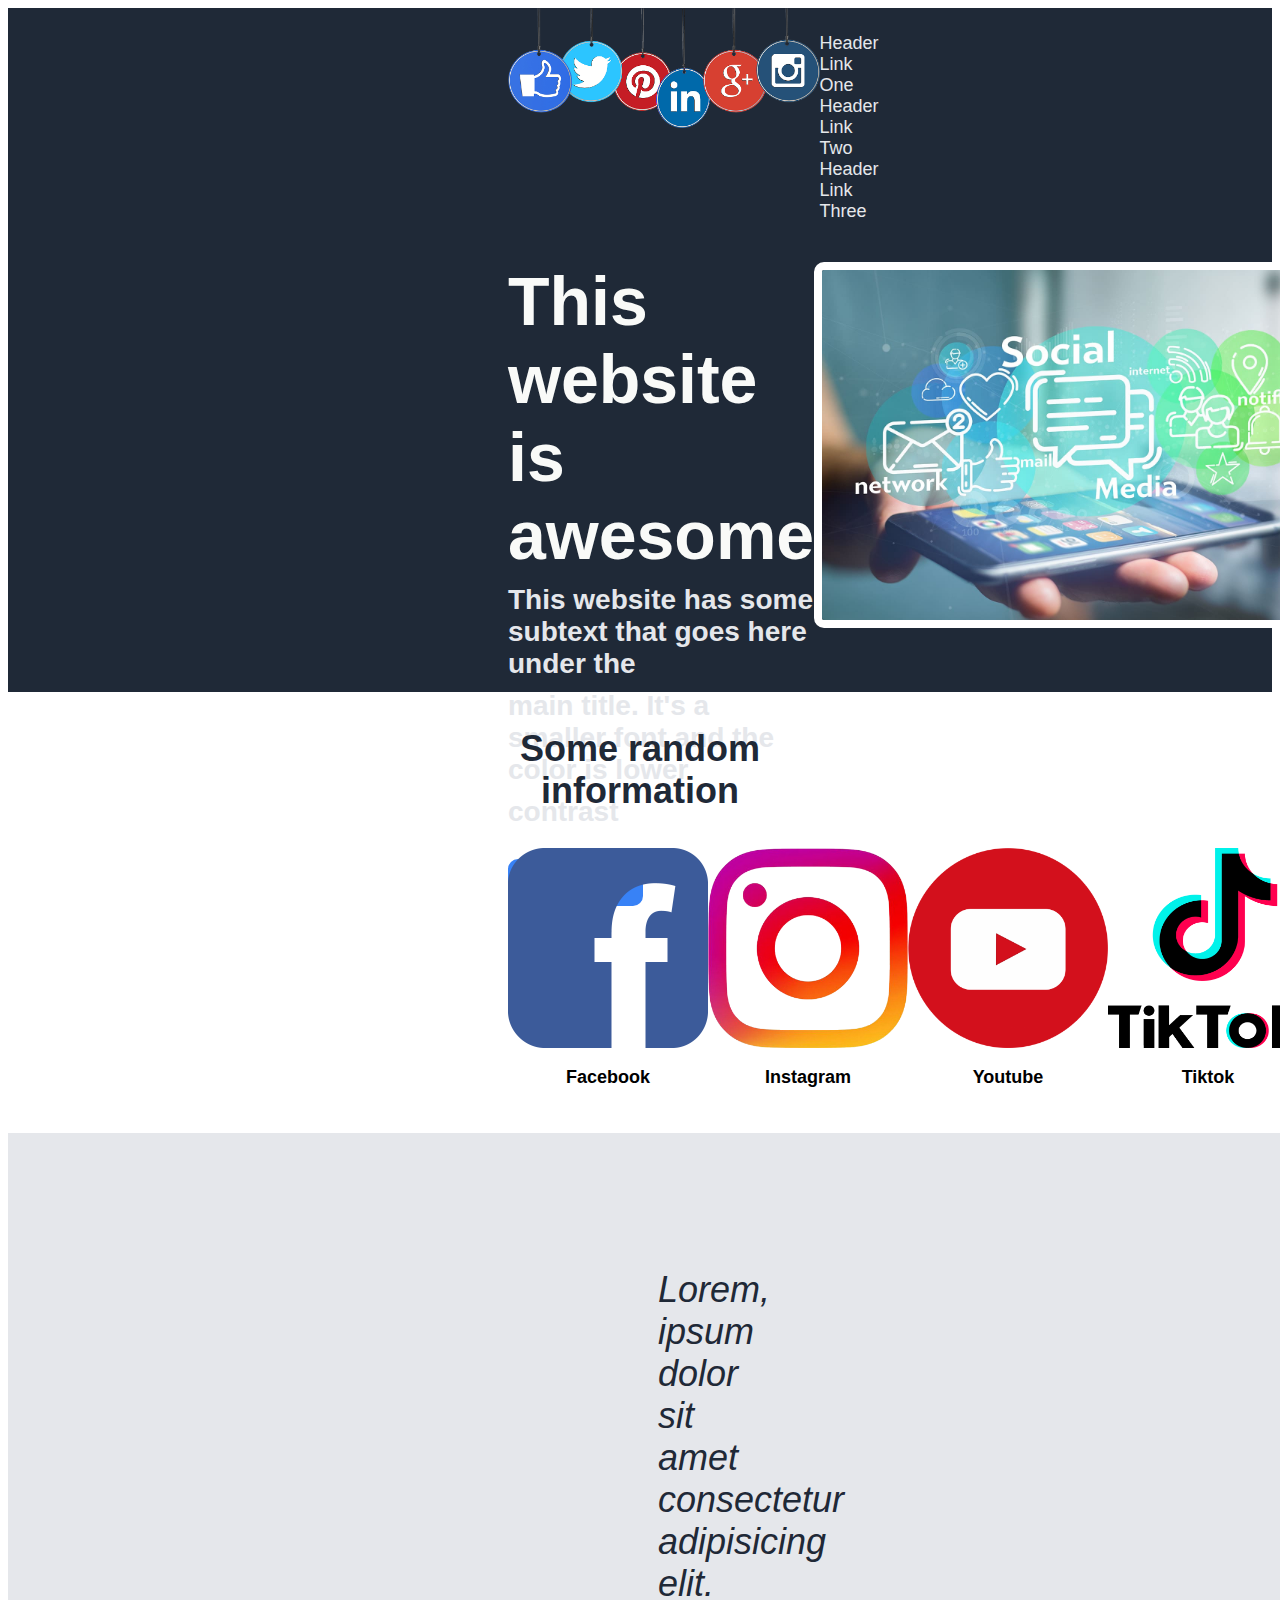
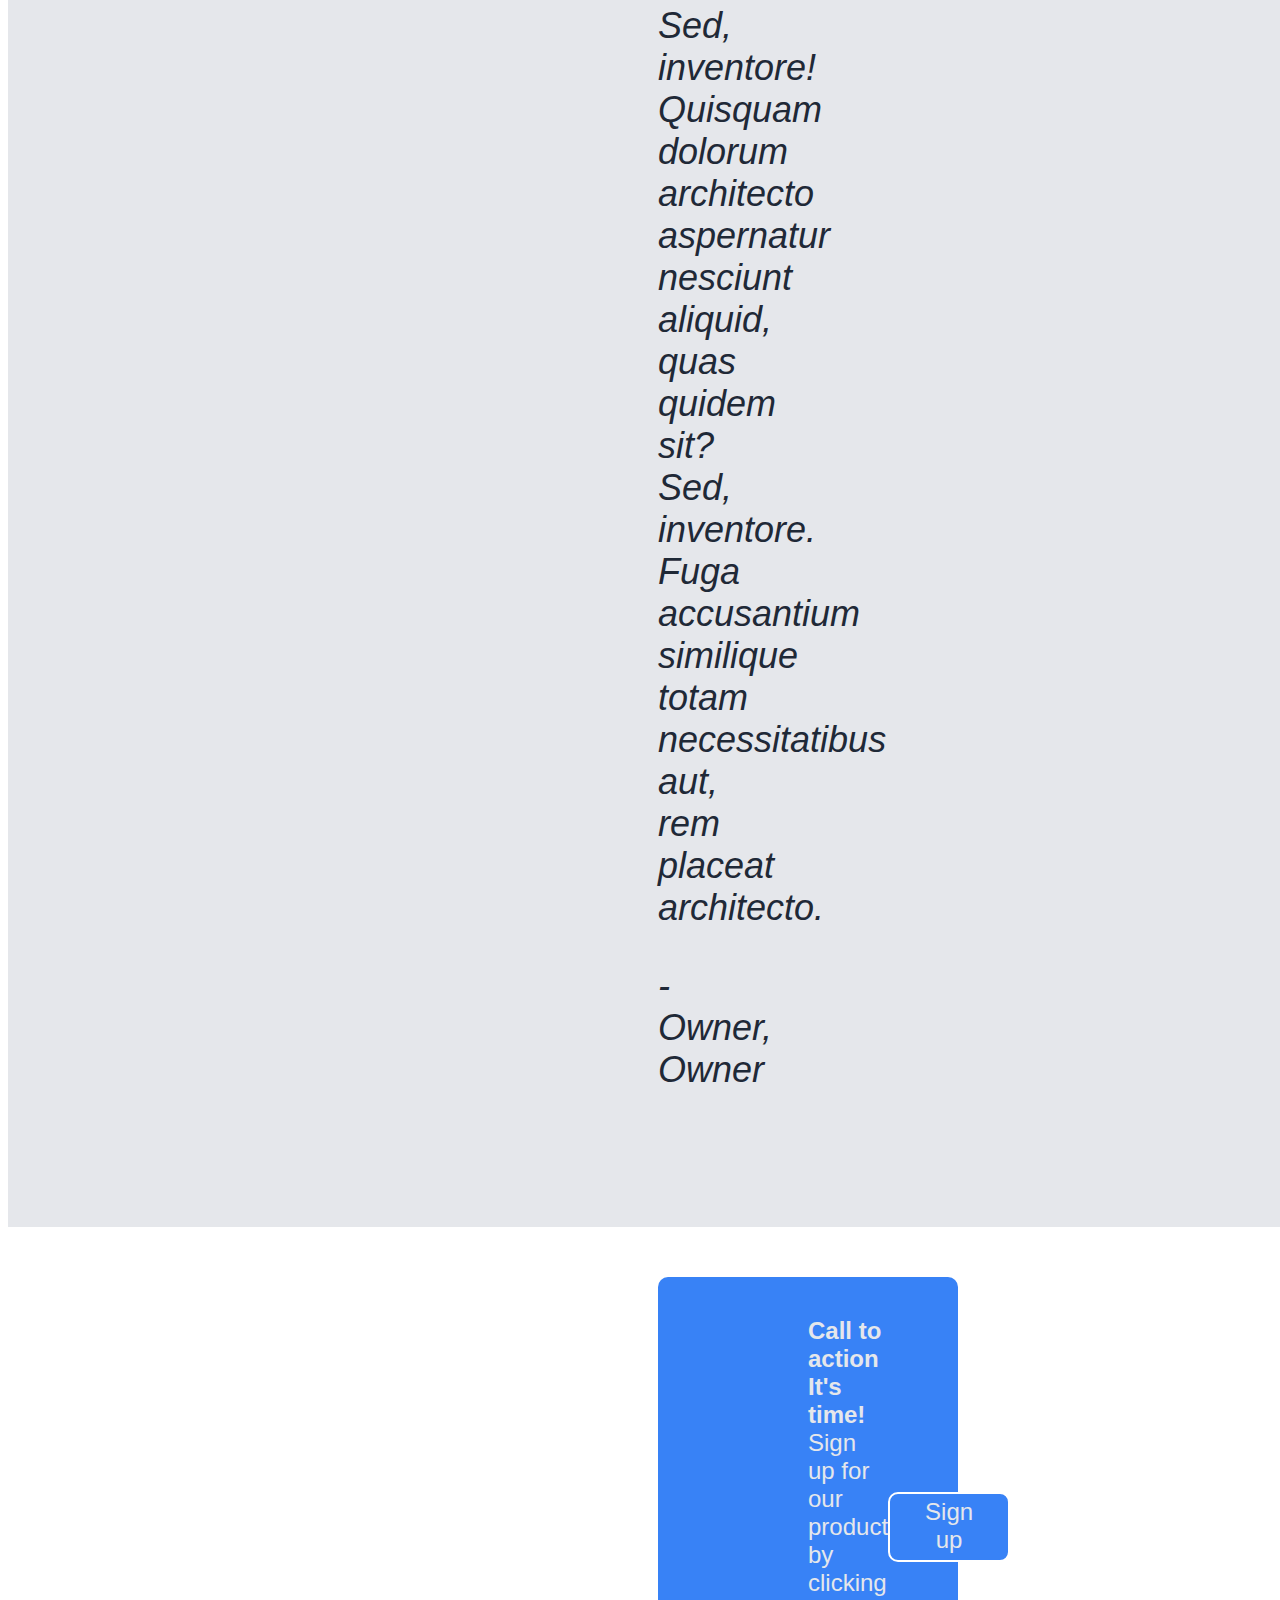
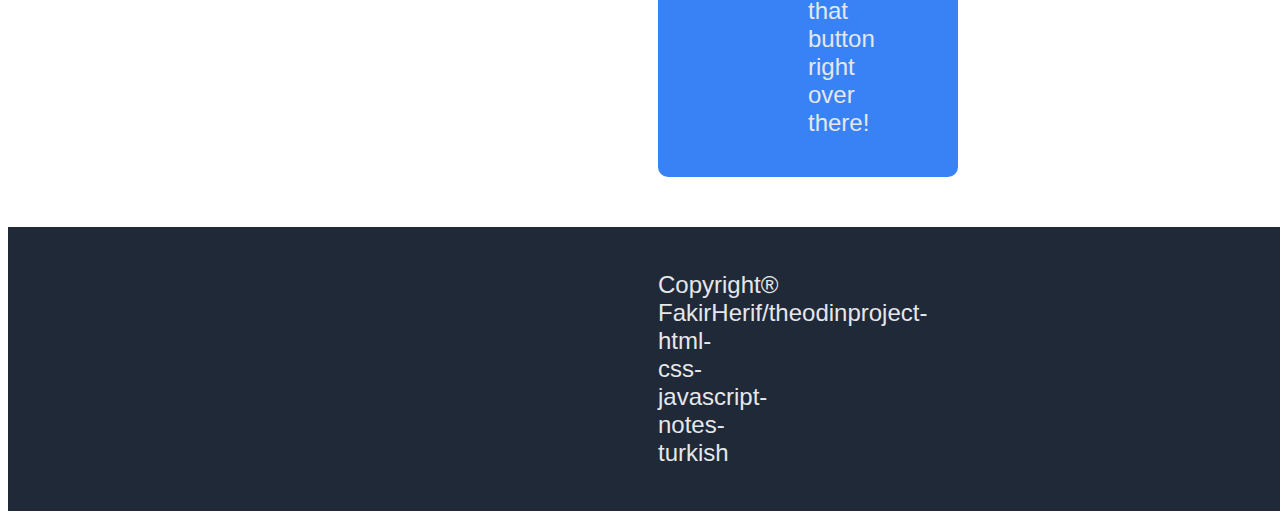
<file: 3-FLEXBOX TEMELLERİ/6- TAMAMLANMIŞ PROJE/index.html>
<!DOCTYPE html>
<html lang="en">
<head>
    <meta charset="UTF-8">
    <meta name="viewport" content="width=device-width, initial-scale=1.0">
    <link rel="stylesheet" href="./style.css">
    <title>Proje</title>
        
</head>
<body>
    <div class="temel">
        <nav class="navbar">
                <img class="logoimg" src="img/logo.png" alt="Logo">
                <div class="liste">
                    <a class="linkone" href="#">Header Link One</a>
                    <a class="linktwo" href="#">Header Link Two</a>
                    <a class="linkthree" href="#">Header Link Three</a>
                </div>
        </nav>
        <div class="birinci">
            <div class="maintext">
                <div>This website is</div>
                <div>awesome</div>
                <div class="secondtext">This website has some subtext that goes here under the</div>
                <div class="secondtext">main title. It's a smaller font and the color is lower</div>
                <div class="secondtext">contrast</div>
                <button class="signup">Sign Up</button>
            </div>    
            <img class="mainimg" src="img/img.png" alt="this is a placeholder for an image">
        </div>
        <div class="ikinci">
            <p>Some random information</p>
            <div class="ikinciickisim">
                <div class="birpng">
                    <a class="sosyalmedya" href="https://www.facebook.com">
                        <img src="img/1.png" alt="1">
                    </a>
                    <h2>Facebook</h2>
                </div>
                <div class="ikipng">
                    <a class="sosyalmedya" href="https://www.instagram.com">
                        <img src="img/2.png" alt="2">
                    </a>
                    <h2>Instagram</h2>
                </div>
                <div class="ucpng">
                    <a class="sosyalmedya" href="https://www.youtube.com">
                        <img src="img/3.png" alt="3">
                    </a>    
                    <h2>Youtube</h2>
                </div>
                <div class="dortpng">
                    <a class="sosyalmedya" href="https://www.tiktok.com">
                        <img src="img/4.png" alt="4">
                    </a>    
                    <h2>Tiktok</h2>
                </div>     
            </div>
        </div>
        <div class="ucuncu">
            <p class="lorem">Lorem, ipsum dolor sit amet consectetur adipisicing elit. Sed, inventore! Quisquam dolorum architecto aspernatur nesciunt aliquid, quas quidem sit? Sed, inventore. Fuga accusantium similique totam necessitatibus aut, rem placeat architecto.</p>
            <p class="owner">-Owner, Owner</p>
        </div>
        <div class="dorduncu">
            <div class="dorduncuickisim">
                <div class="dorticyazi">  
                    <div><strong>Call to action It's time!</strong></div>
                    <div>Sign up for our product by clicking that button right over there!</div>
                </div> 
                <button>Sign up</button>
            </div>
        </div>
        <div class="besinci">
            <p>Copyright® FakirHerif/theodinproject-html-css-javascript-notes-turkish </p>
        </div>
    </div>
</body>
</html>
</file>
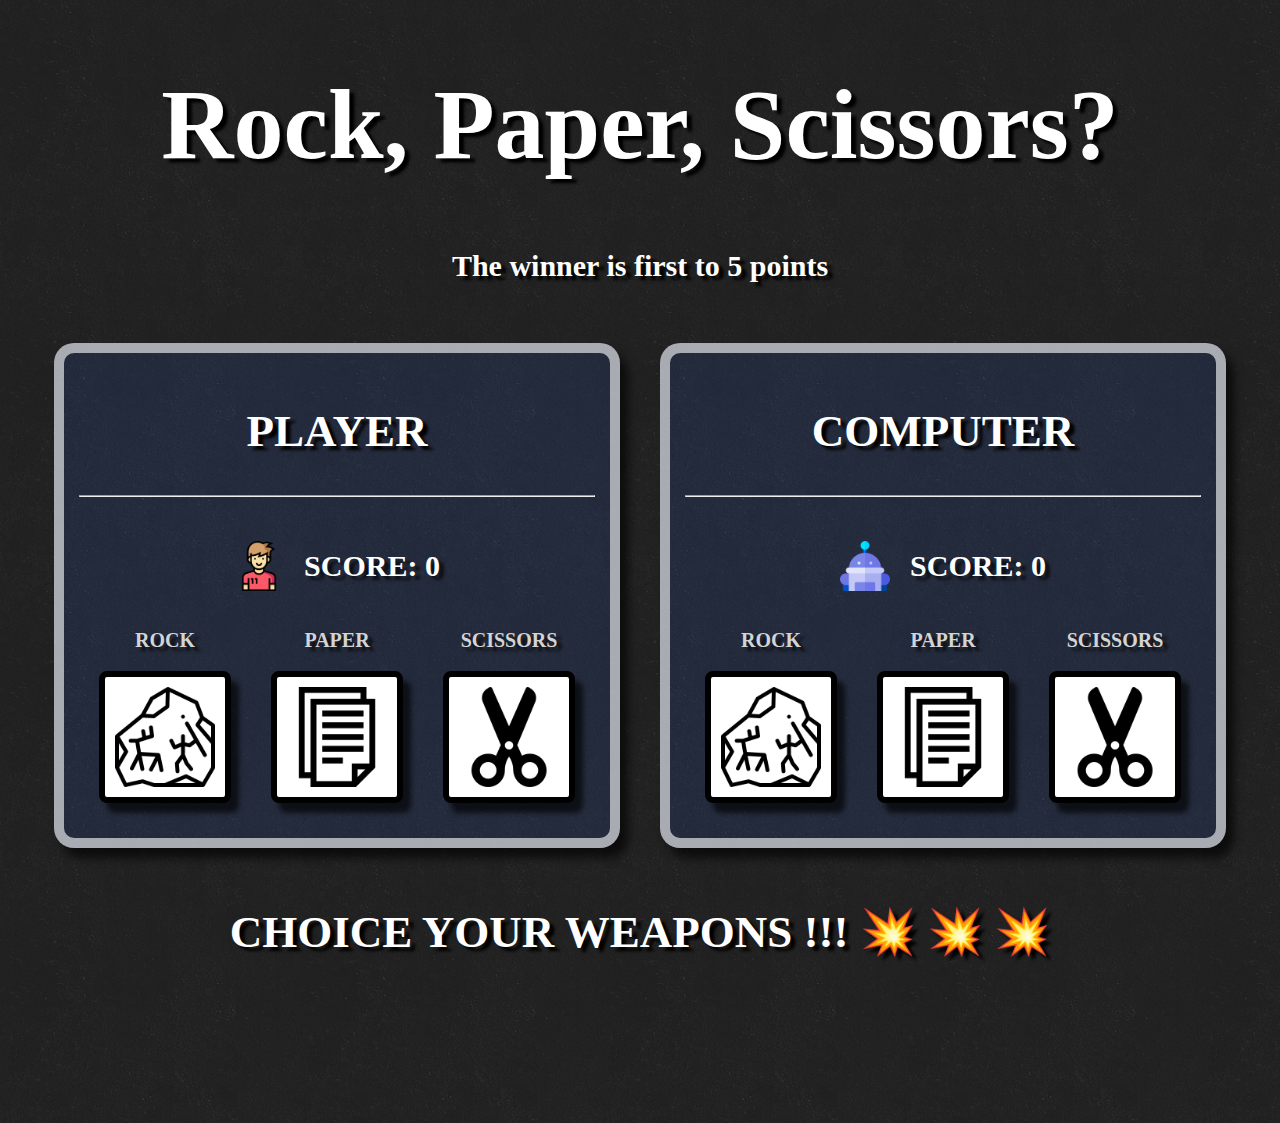
<file: 4-JAVASCRIPT TEMELLERİ/12 - TAŞ KAĞIT MAKASI PROJESİ DOM İLE YENİDEN TASARIMI ÇÖZÜMÜ/index.html>
<!DOCTYPE html>
<html lang="en">
<head>
    <meta charset="UTF-8">
    <meta name="viewport" content="width=device-width, initial-scale=1.0">
    <title>Document</title>
    <link rel="stylesheet" href="style.css">
</head>
<body>
    <div>
        <h1>Rock, Paper, Scissors?</h1>
        <h4>The winner is first to 5 points</h4>
        <div class="plcomp">
            <div class="player">
                <h2>PLAYER</h2>
                <hr class="m-0">
                <br>
                <br>
                <div class="imgsc">
                    <img src="img/player.png" alt="player" class="copl">
                    <span class="playerScore">SCORE: 0</span>
                </div>    
                <br>
                <div class="ropasc">
                    <div>
                        <p>ROCK</p>
                        <img src="img/rock.png" alt="rock" class="playerRock">
                    </div>
                    <div>
                        <p>PAPER</p>
                        <img src="img/paper.png" alt="paper" class="playerPaper">
                    </div>
                    <div>
                        <p>SCISSORS</p>
                        <img src="img/scissors.png" alt="scissors" class="playerScissors">
                    </div>
                </div>    
            </div>
            <div class="computer">
                <h2>COMPUTER</h2>
                <hr class="m-0">
                <br>
                <br>
                <div class="imgsc">
                    <img src="img/computer.png" alt="computer" class="copl">
                    <span class="computerScore">SCORE: 0</span>
                </div>    
                <br>
                <div class="ropasc">
                    <div>
                        <p>ROCK</p>
                        <img src="img/rock.png" alt="rock" class="computerRock">
                    </div>
                    <div>
                        <p>PAPER</p>
                        <img src="img/paper.png" alt="paper" class="computerPaper">
                    </div>
                    <div>
                        <p>SCISSORS</p>
                        <img src="img/scissors.png" alt="scissors" class="computerScissors">
                    </div>
                </div>
            </div>
        </div>
            <h2 class="points">CHOICE YOUR WEAPONS !!! 💥 💥 💥</h2>
            <h2 class="gameOver"></h2>
        <div class="last">
            <img class="playAgain" src="img/again.png" alt="Play Again !!!">
        </div>
    </div>
    <script src="script.js"></script>
</body>
</html>
</file>
<file: 3-FLEXBOX TEMELLERİ/6- TAMAMLANMIŞ PROJE/style.css>
/* Navbar */
.navbar {
    background-color: #1F2937;
    color: #fff;
    display: flex;
    justify-content: space-between;
    padding: 0 500px 10px;
}

.logoimg {
    width: 350px;
    height: 120px;
    color: #f9faf8;
    text-decoration: none;
    font-size: 24px;
    font-family: 'Gill Sans', 'Gill Sans MT', Calibri, 'Trebuchet MS', sans-serif;
    font-weight: 800;
}

.liste {
    padding-top: 25px;
}

.liste a {
    text-align: right;
    color: #E5E7EB;
    text-decoration: none;
    font-size: 18px;
    font-family: 'Gill Sans', 'Gill Sans MT', Calibri, 'Trebuchet MS', sans-serif;
}

.linkone, .linktwo {
    padding-right: 40px;
}

/* Birinci Bölüm */
.birinci {
    background-color: #1F2937;
    padding: 30px 500px 30px 500px;
    display: flex;
    justify-content: space-between;
}

.maintext {
    font-size: 68px;
    font-family: 'Gill Sans', 'Gill Sans MT', Calibri, 'Trebuchet MS', sans-serif;
    color: #F9FAF8;
    font-weight: 800;
    width: 800px;
    height: 400px;
}

.secondtext {
    font-size: 28px;
    font-family: 'Gill Sans', 'Gill Sans MT', Calibri, 'Trebuchet MS', sans-serif;
    color: #E5E7EB;
    margin-top: 10px;
}

.signup {
    background: #3882F6;
    color: #E5E7EB;
    border-radius: 10px;
    padding: 7px 21px;
    font-size: 25px;
    font-family: 'Gill Sans', 'Gill Sans MT', Calibri, 'Trebuchet MS', sans-serif;
    border: 2px solid #3882F6;
}

.mainimg {
    width: 550px;
    height: 350px;
    border-radius: 10px;
    border: 8px solid white;
    transition: transform 0.2s;
}

.mainimg:hover {
    transform: scale(1.05);
}

/* İkinci Bölüm */
.ikinci {
    background-color: white;
    padding: 0 500px 30px 500px;
}

.ikinci p {
    text-align: center;
    font-size: 36px;
    color: #1F2937;
    font-weight: 800;
    font-family: 'Gill Sans', 'Gill Sans MT', Calibri, 'Trebuchet MS', sans-serif;
}

.ikinciickisim {
    display: flex;
    justify-content: space-around;
}

.ikinciickisim img {
    height: 200px;
    width: 200px;
}

.ikinciickisim h2 {
    text-align: center;
    font-size: 18px;
    font-family: 'Gill Sans', 'Gill Sans MT', Calibri, 'Trebuchet MS', sans-serif;
}

/* Üçüncü Bölüm */
.ucuncu {
    background-color: #E5E7EB;
    padding: 100px 650px 100px;
}

.ucuncu p {
    font-size: 36px;
    font-family: 'Gill Sans', 'Gill Sans MT', Calibri, 'Trebuchet MS', sans-serif;
    color: #1F2937;
    font-style: italic;
}

.lorem {
    text-align: center;
}

.owner {
    text-align: right;
    padding-right: 50px;
}
/* Dördüncü Bölüm */
.dorduncu {
    background-color: white;
    padding: 50px 650px 50px;
}

.dorduncuickisim {
    background-color: #3882F6;
    border-radius: 10px;
    padding: 40px;
    display: flex;
    align-items: center;
    justify-content: space-between;
    padding-left: 150px;
    padding-right: 150px;
}

.dorticyazi {
    flex-grow: 1;
    font-size: 24px;
    font-family: 'Gill Sans', 'Gill Sans MT', Calibri, 'Trebuchet MS', sans-serif;
    color: #E5E7EB;
}

.dorduncuickisim button {
    border: 2px solid white;
    background-color: #3882F6;
    font-size: 24px;
    font-family: 'Gill Sans', 'Gill Sans MT', Calibri, 'Trebuchet MS', sans-serif;
    color: #E5E7EB;
    border-radius: 10px;
    padding-right: 35px;
    padding-left: 35px;
    padding-top: 4px;
    padding-bottom: 6px;
}

/* Beşinci Bölüm */
.besinci {
    background-color: #1F2937;
    padding: 20px 650px 20px;
}

.besinci p {
    font-size: 24px;
    font-family: 'Gill Sans', 'Gill Sans MT', Calibri, 'Trebuchet MS', sans-serif;
    color: #E5E7EB;
    text-align: center;
}

button:hover {
    background-color: #1E40AF;
    color: white;
}

button:active {
    background-color: #1E40AF;
    transform: scale(0.95); 
}

.sosyalmedya {
    position: relative;
    display: inline-block;
    transition: transform 0.2s, opacity 0.2s;
}

.sosyalmedya:hover {
    transform: scale(1.1);
}

.sosyalmedya:active {
    transform: scale(0.9);
    opacity: 0.8;
}
</file>
<file: 4-JAVASCRIPT TEMELLERİ/12 - TAŞ KAĞIT MAKASI PROJESİ DOM İLE YENİDEN TASARIMI ÇÖZÜMÜ/style.css>
html {
    background-image: url(img/background.png);
    color: white;
    font-family:Cambria, Cochin, Georgia, Times, 'Times New Roman', serif;
    font-weight: bold;
}

h1 {
    text-align: center;
    font-size: 100px;
    text-shadow: 5px 4px 3px rgb(0, 0, 0);
}

h4 {
    text-align: center;
    font-size: 30px;
    text-shadow: 5px 4px 3px rgb(0, 0, 0);
}

.plcomp {
    display: flex;
    flex-wrap: wrap;
    text-align: center;
    justify-content: center;
}

.player, .computer {
    margin: 20px;
    background-color: rgba(49, 102, 226, 0.139);
    padding: 15px;
    border-radius: 20px;
    border: 10px solid #ffffff9b;
    box-shadow: 8px 10px 10px rgba(0, 0, 0, 0.635);
}

.ropasc {
    display: flex;
    justify-content: space-between;
}

.ropasc div {
    display: flex;
    flex-direction: column;
}

.ropasc img {
    width: 100px;
    height: 100px;
    margin: 20px;
    background-color: rgb(255, 255, 255);
    border-radius: 8px;
    margin-top: 20px;
    box-shadow: 8px 10px 5px rgba(0, 0, 0, 0.635);
    border: 6px solid #000000;
    padding: 10px;
    transition: transform 0.2s;
}

.ropasc p {
    display: flex;
    flex-direction: column;
    margin-bottom: -1px;
    font-size: 20px;
    color: rgb(212, 212, 212);
    text-shadow: 5px 4px 3px rgba(0, 0, 0, 0.689);

}

.ropasc img:hover {
    transform: translate(1px,3px);
    background-color: #edeaea;
    border: 6px solid blue;
}

.ropasc img:active {
    transform: translate(3px,6px);
    box-shadow: none;
}

.copl {
    width: 50px;
    height: 50px;
}

span{
    font-size: 30px;
    margin-left: 20px;
    text-shadow: 5px 4px 3px rgba(0, 0, 0, 0.689);
}

.imgsc {
    display: flex;
    justify-content: center;
    align-items: center;
}

h2 {
    font-size: 45px;
    text-shadow: 5px 4px 3px rgb(0, 0, 0);
    text-align: center;
}

.last {
    display: flex;
    justify-content: center;
    align-items: center;
    flex-direction: column;
    text-align: center;
}

.playAgain {
    width: 600px;
    height: 120px;
    line-height: 120px;
    cursor: pointer;
    transition: transform 0.3s;
    transform-origin: center;
}

.playAgain:hover {
    transform: scale(1.1);
}

.playAgain:active {
    transition: transform 0.1s;
    transform: scale(0.9);
}
</file>
